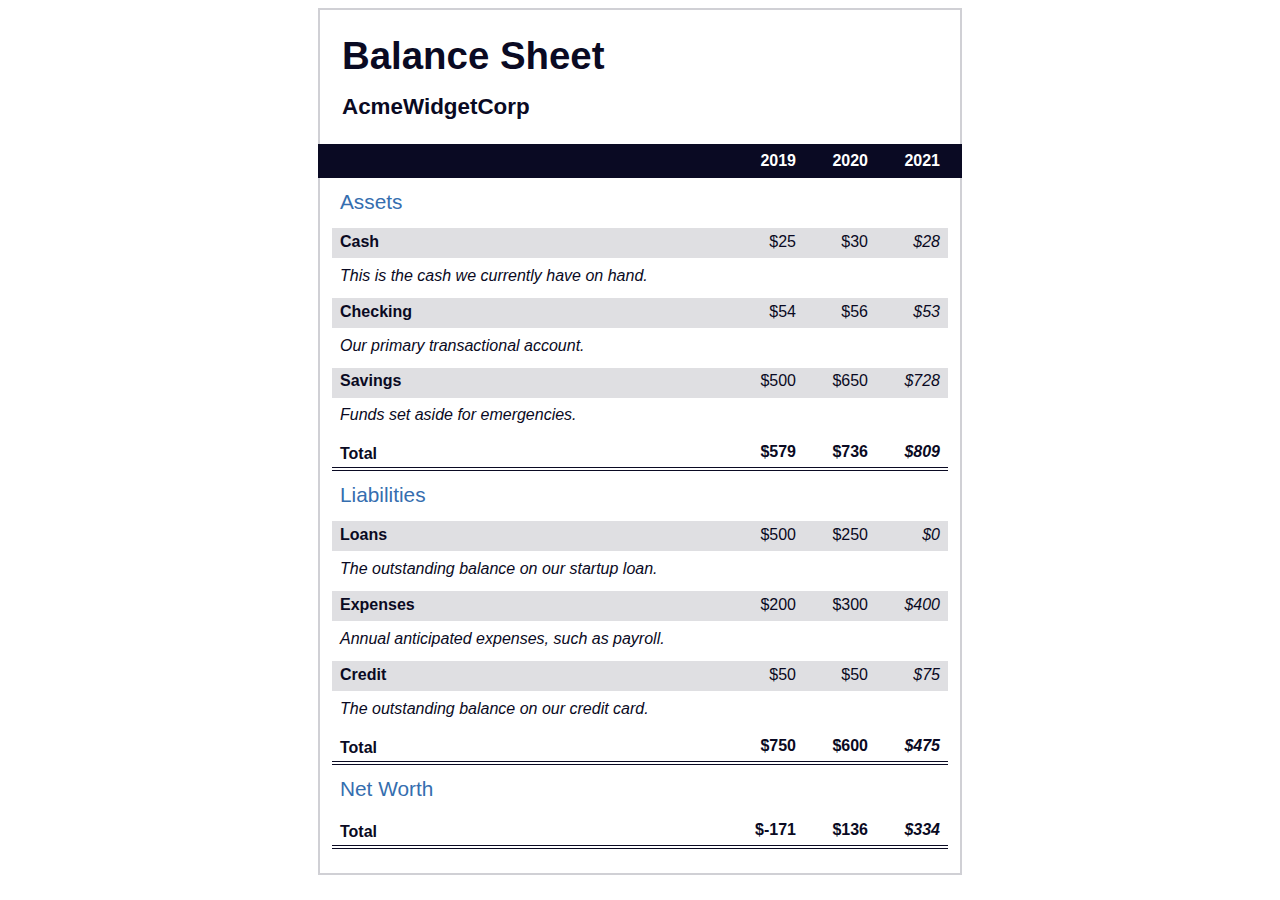
<file: BalanceSheet/index.html>
<!DOCTYPE html>
<html lang="en">
  <head>
    <meta charset="UTF-8">
    <meta name="viewport" content="width=device-width, initial-scale=1.0">
    <title>Balance Sheet</title>
    <link rel="stylesheet" href="./styles.css">
  </head>
  <body>
    <main>
      <section>
        <h1>
          <span class="flex">
            <span>AcmeWidgetCorp</span>
            <span>Balance Sheet</span>
          </span>
        </h1>
        <div id="years" aria-hidden="true">
          <span class="year">2019</span>
          <span class="year">2020</span>
          <span class="year">2021</span>
        </div>
        <div class="table-wrap">
          <table>
            <caption>Assets</caption>
            <thead>
              <tr>
                <td></td>
                <th><span class="sr-only year">2019</span></th>
                <th><span class="sr-only year">2020</span></th>
                <th class="current"><span class="sr-only year">2021</span></th>
              </tr>
            </thead>
            <tbody>
              <tr class="data">
                <th>Cash <span class="description">This is the cash we currently have on hand.</span></th>
                <td>$25</td>
                <td>$30</td>
                <td class="current">$28</td>
              </tr>
              <tr class="data">
                <th>Checking <span class="description">Our primary transactional account.</span></th>
                <td>$54</td>
                <td>$56</td>
                <td class="current">$53</td>
              </tr>
              <tr class="data">
                <th>Savings <span class="description">Funds set aside for emergencies.</span></th>
                <td>$500</td>
                <td>$650</td>
                <td class="current">$728</td>
              </tr>
              <tr class="total">
                <th>Total <span class="sr-only">Assets</span></th>
                <td>$579</td>
                <td>$736</td>
                <td class="current">$809</td>
              </tr>
            </tbody>
          </table>
          <table>
            <caption>Liabilities</caption>
            <thead>
              <tr>
              <td></td>
              <th><span class="sr-only">2019</span></th>
              <th><span class="sr-only">2020</span></th>
              <th><span class="sr-only">2021</span></th>
              </tr>
            </thead>
            <tbody>
              <tr class="data">
                <th>Loans <span class="description">The outstanding balance on our startup loan.</span></th>
                <td>$500</td>
                <td>$250</td>
                <td class="current">$0</td>
              </tr>
              <tr class="data">
                <th>Expenses <span class="description">Annual anticipated expenses, such as payroll.</span></th>
                <td>$200</td>
                <td>$300</td>
                <td class="current">$400</td>
              </tr>
              <tr class="data">
                <th>Credit <span class="description">The outstanding balance on our credit card.</span></th>
                <td>$50</td>
                <td>$50</td>
                <td class="current">$75</td>
              </tr>
              <tr class="total">
                <th>Total <span class="sr-only">Liabilities</span></th>
                <td>$750</td>
                <td>$600</td>
                <td class="current">$475</td>
              </tr>
            </tbody>
          </table>
          <table>
            <caption>Net Worth</caption>
            <thead>
              <tr>
              <td></td>
              <th><span class="sr-only">2019</span></th>
              <th><span class="sr-only">2020</span></th>
              <th><span class="sr-only">2021</span></th>
              </tr>
            </thead>
            <tbody>
              <tr class="total">
                <th>Total <span class="sr-only">Net Worth</span></th>
                <td>$-171</td>
                <td>$136</td>
                <td class="current">$334</td>
              </tr>
            </tbody>
          </table>
        </div>
      </section>
    </main>
  </body>
</html>
</file>
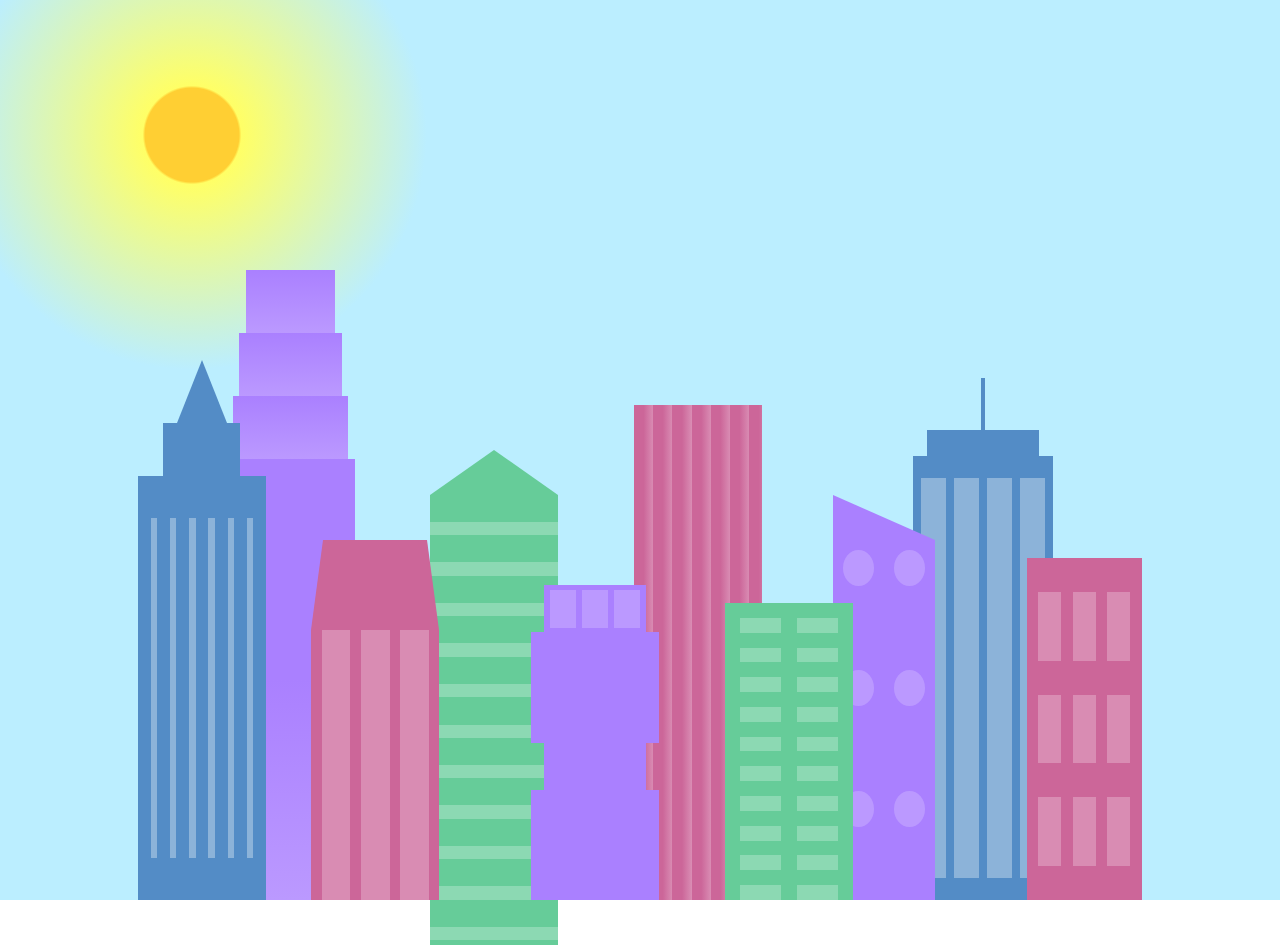
<file: CitySkyline/index.html>
<!DOCTYPE html>
<html lang="en">    
  <head>
    <meta charset="UTF-8">
    <title>City Skyline</title>
    <link href="styles.css" rel="stylesheet" />   
  </head>

  <body>
    <div class="background-buildings sky">
      <div></div>
      <div></div>
      <div class="bb1 building-wrap">
        <div class="bb1a bb1-window"></div>
        <div class="bb1b bb1-window"></div>
        <div class="bb1c bb1-window"></div>
        <div class="bb1d"></div>
      </div>
      <div class="bb2">
        <div class="bb2a"></div>
        <div class="bb2b"></div>
      </div>
      <div class="bb3"></div>
      <div></div>
      <div class="bb4 building-wrap">
        <div class="bb4a"></div>
        <div class="bb4b"></div>
        <div class="bb4c window-wrap">
          <div class="bb4-window"></div>
          <div class="bb4-window"></div>
          <div class="bb4-window"></div>
          <div class="bb4-window"></div>
        </div>
      </div>
      <div></div>
      <div></div>
    </div>

    <div class="foreground-buildings">
      <div></div>
      <div></div>
      <div class="fb1 building-wrap">
        <div class="fb1a"></div>
        <div class="fb1b"></div>
        <div class="fb1c"></div>
      </div>
      <div class="fb2">
        <div class="fb2a"></div>
        <div class="fb2b window-wrap">
          <div class="fb2-window"></div>
          <div class="fb2-window"></div>
          <div class="fb2-window"></div>
        </div>
      </div>
      <div></div>
      <div class="fb3 building-wrap">
        <div class="fb3a window-wrap">
          <div class="fb3-window"></div>
          <div class="fb3-window"></div>
          <div class="fb3-window"></div>
        </div>
        <div class="fb3b"></div>
        <div class="fb3a"></div>
        <div class="fb3b"></div>
      </div>
      <div class="fb4">
        <div class="fb4a"></div>
        <div class="fb4b">
          <div class="fb4-window"></div>
          <div class="fb4-window"></div>
          <div class="fb4-window"></div>
          <div class="fb4-window"></div>
          <div class="fb4-window"></div>
          <div class="fb4-window"></div>
        </div>
      </div>
      <div class="fb5"></div>
      <div class="fb6"></div>
      <div></div>
      <div></div>
    </div>
  </body>
</html>
</file>
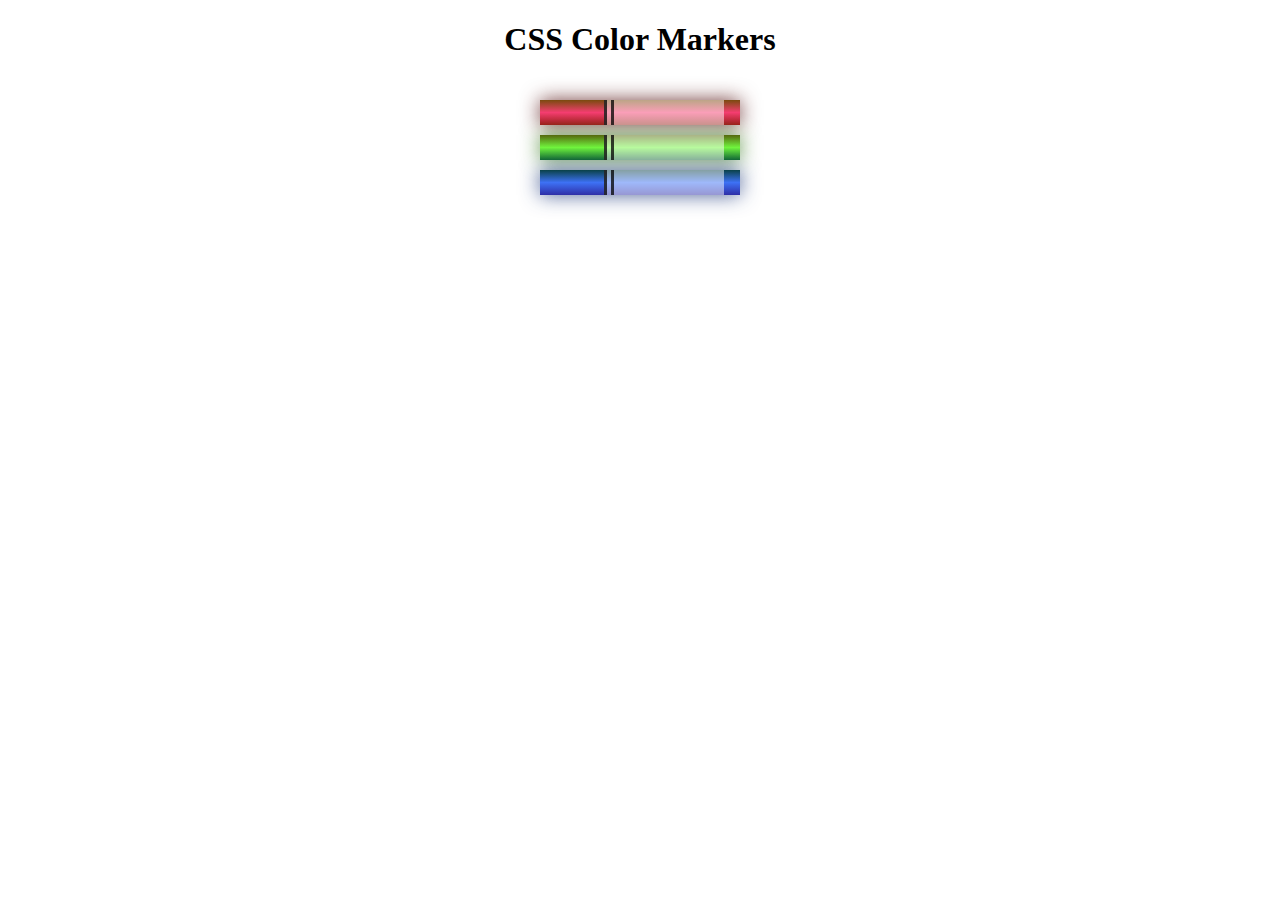
<file: ColorMarkers/index.html>
<!DOCTYPE html>
<html lang="en">
  <head>
    <meta charset="utf-8">
    <meta name="viewport" content="width=device-width, initial-scale=1.0">
    <title>Colored Markers</title>
    <link rel="stylesheet" href="styles.css">
  </head>
  <body>
    <h1>CSS Color Markers</h1>
    <div class="container">
      <div class="marker red">
        <div class="cap"></div>
        <div class="sleeve"></div>
      </div>
      <div class="marker green">
        <div class="cap"></div>
        <div class="sleeve"></div>
      </div>
      <div class="marker blue">
        <div class="cap"></div>
        <div class="sleeve"></div>
      </div>
    </div>
  </body>
</html>
</file>
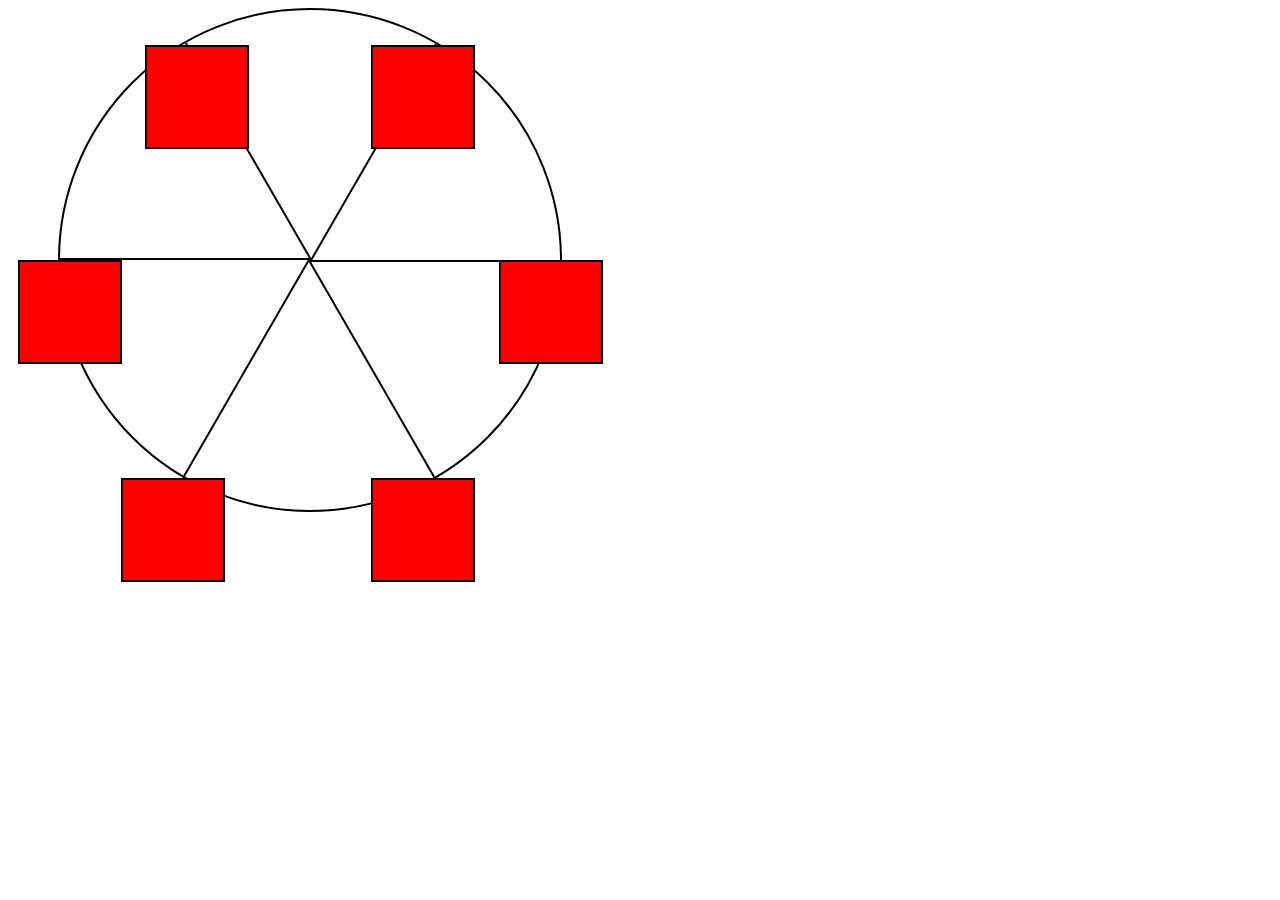
<file: FerrisWheel/index.html>
<!DOCTYPE html>
<html lang="en">
  <head>
    <meta charset="UTF-8">
    <title>Ferris Wheel</title>
    <link rel="stylesheet" href="./styles.css">
  </head>
  <body>
    <div class="wheel">
      <span class="line"></span>
      <span class="line"></span>
      <span class="line"></span>
      <span class="line"></span>
      <span class="line"></span>
      <span class="line"></span>

      <div class="cabin"></div>
      <div class="cabin"></div>
      <div class="cabin"></div>
      <div class="cabin"></div>
      <div class="cabin"></div>
      <div class="cabin"></div>
    </div>
  </body>
</html>
</file>
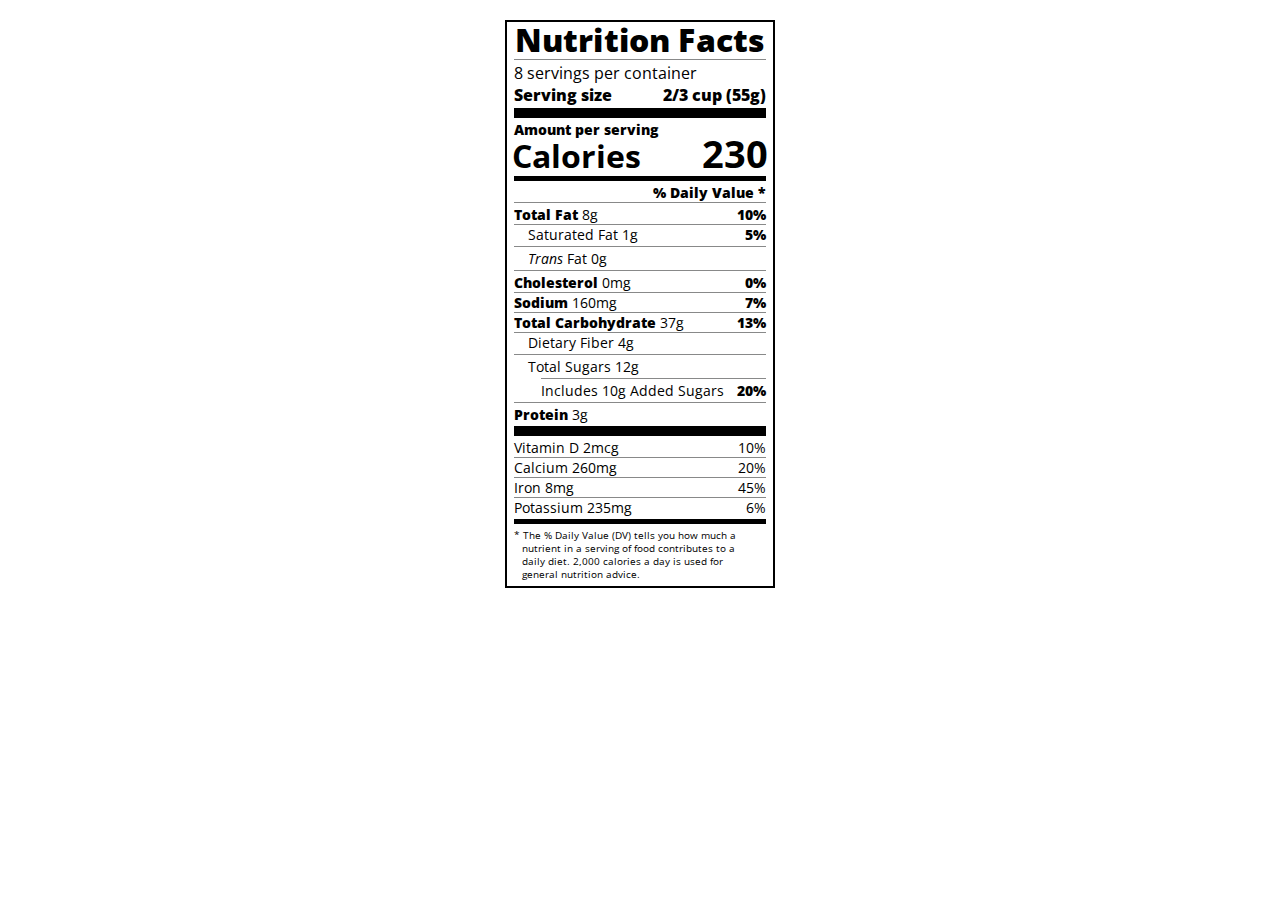
<file: NutritionLabel/index.html>
<!DOCTYPE html>
<html lang="en">
  <head>
    <meta charset="UTF-8">
    <title>Nutrition Label</title>
    <link href="https://fonts.googleapis.com/css?family=Open+Sans:400,700,800" rel="stylesheet">
    <link href="./styles.css" rel="stylesheet">
  </head>
  <body>
    <div class="label">
      <header>
        <h1 class="bold">Nutrition Facts</h1>
        <div class="divider"></div>
        <p>8 servings per container</p>
        <p class="bold">Serving size <span class="right">2/3 cup (55g)</span></p>
      </header>
      <div class="divider lg"></div>
      <div class="calories-info">
        <p class="bold sm-text">Amount per serving</p>
        <h1>Calories <span class="right">230</span></h1>
      </div>
      <div class="divider md"></div>
      <div class="daily-value sm-text">
        <p class="right bold no-divider">% Daily Value *</p>
        <div class="divider"></div>
        <p><span class="bold">Total Fat</span> 8g <span class="bold right">10%</span></p>
        <p class="indent no-divider">Saturated Fat 1g <span class="bold right">5%</span></p>
        <div class="divider"></div>
        <p class="indent no-divider"><i>Trans</i> Fat 0g</p>
        <div class="divider"></div>
        <p><span class="bold">Cholesterol</span> 0mg <span class="right bold">0%</span></p>
        <p><span class="bold">Sodium</span> 160mg <span class="right bold">7%</span></p>
        <p><span class="bold">Total Carbohydrate</span> 37g <span class="right bold">13%</span></p>
        <p class="indent no-divider">Dietary Fiber 4g</p>
        <div class="divider"></div>
        <p class="indent no-divider">Total Sugars 12g</p>
        <div class="divider dbl-indent"></div>
        <p class="dbl-indent no-divider">Includes 10g Added Sugars <span class="right bold">20%</span>
        <div class="divider"></div>
        <p class="no-divider"><span class="bold">Protein</span> 3g</p>
        <div class="divider lg"></div>
        <p>Vitamin D 2mcg <span class="right">10%</span></p>
        <p>Calcium 260mg <span class="right">20%</span></p>
        <p>Iron 8mg <span class="right">45%</span></p>
        <p class="no-divider">Potassium 235mg <span class="right">6%</span></p>
      </div>
      <div class="divider md"></div>
      <p class="note">* The % Daily Value (DV) tells you how much a nutrient in a serving of food contributes to a daily diet. 2,000 calories a day is used for general nutrition advice.</p>
    </div>
  </body>
</html>
</file>
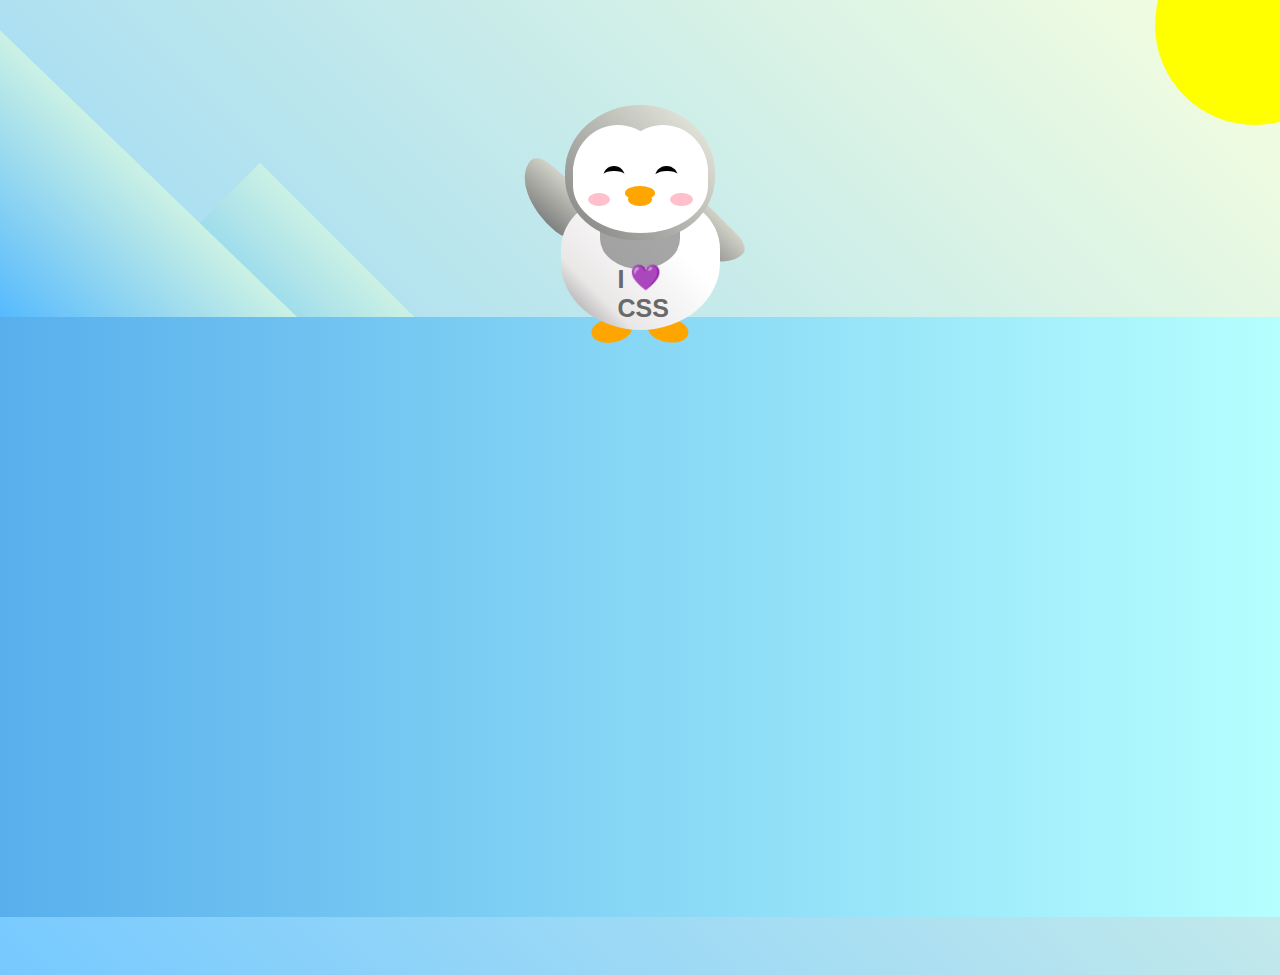
<file: Penguin/index.html>
<!DOCTYPE html>
<html lang="en">
  <head>
    <meta charset="UTF-8" />
    <link rel="stylesheet" href="./styles.css" />
    <title>Penguin</title>
    <meta name="viewport" content="width=device-width, initial-scale=1.0" />
  </head>

  <body>
    <div class="left-mountain"></div>
    <div class="back-mountain"></div>
    <div class="sun"></div>
    <div class="penguin">
      <div class="penguin-head">
        <div class="face left"></div>
        <div class="face right"></div>
        <div class="chin"></div>
        <div class="eye left">
          <div class="eye-lid"></div>
        </div>
        <div class="eye right">
          <div class="eye-lid"></div>
        </div>
        <div class="blush left"></div>
        <div class="blush right"></div>
        <div class="beak top"></div>
        <div class="beak bottom"></div>
      </div>
      <div class="shirt">
        <div>💜</div>
        <p>I CSS</p>
      </div> 
      <div class="penguin-body">
        <div class="arm left"></div>
        <div class="arm right"></div>
        <div class="foot left"></div>
        <div class="foot right"></div>
      </div>
    </div>

    <div class="ground"></div>
  </body>
</html>
</file>
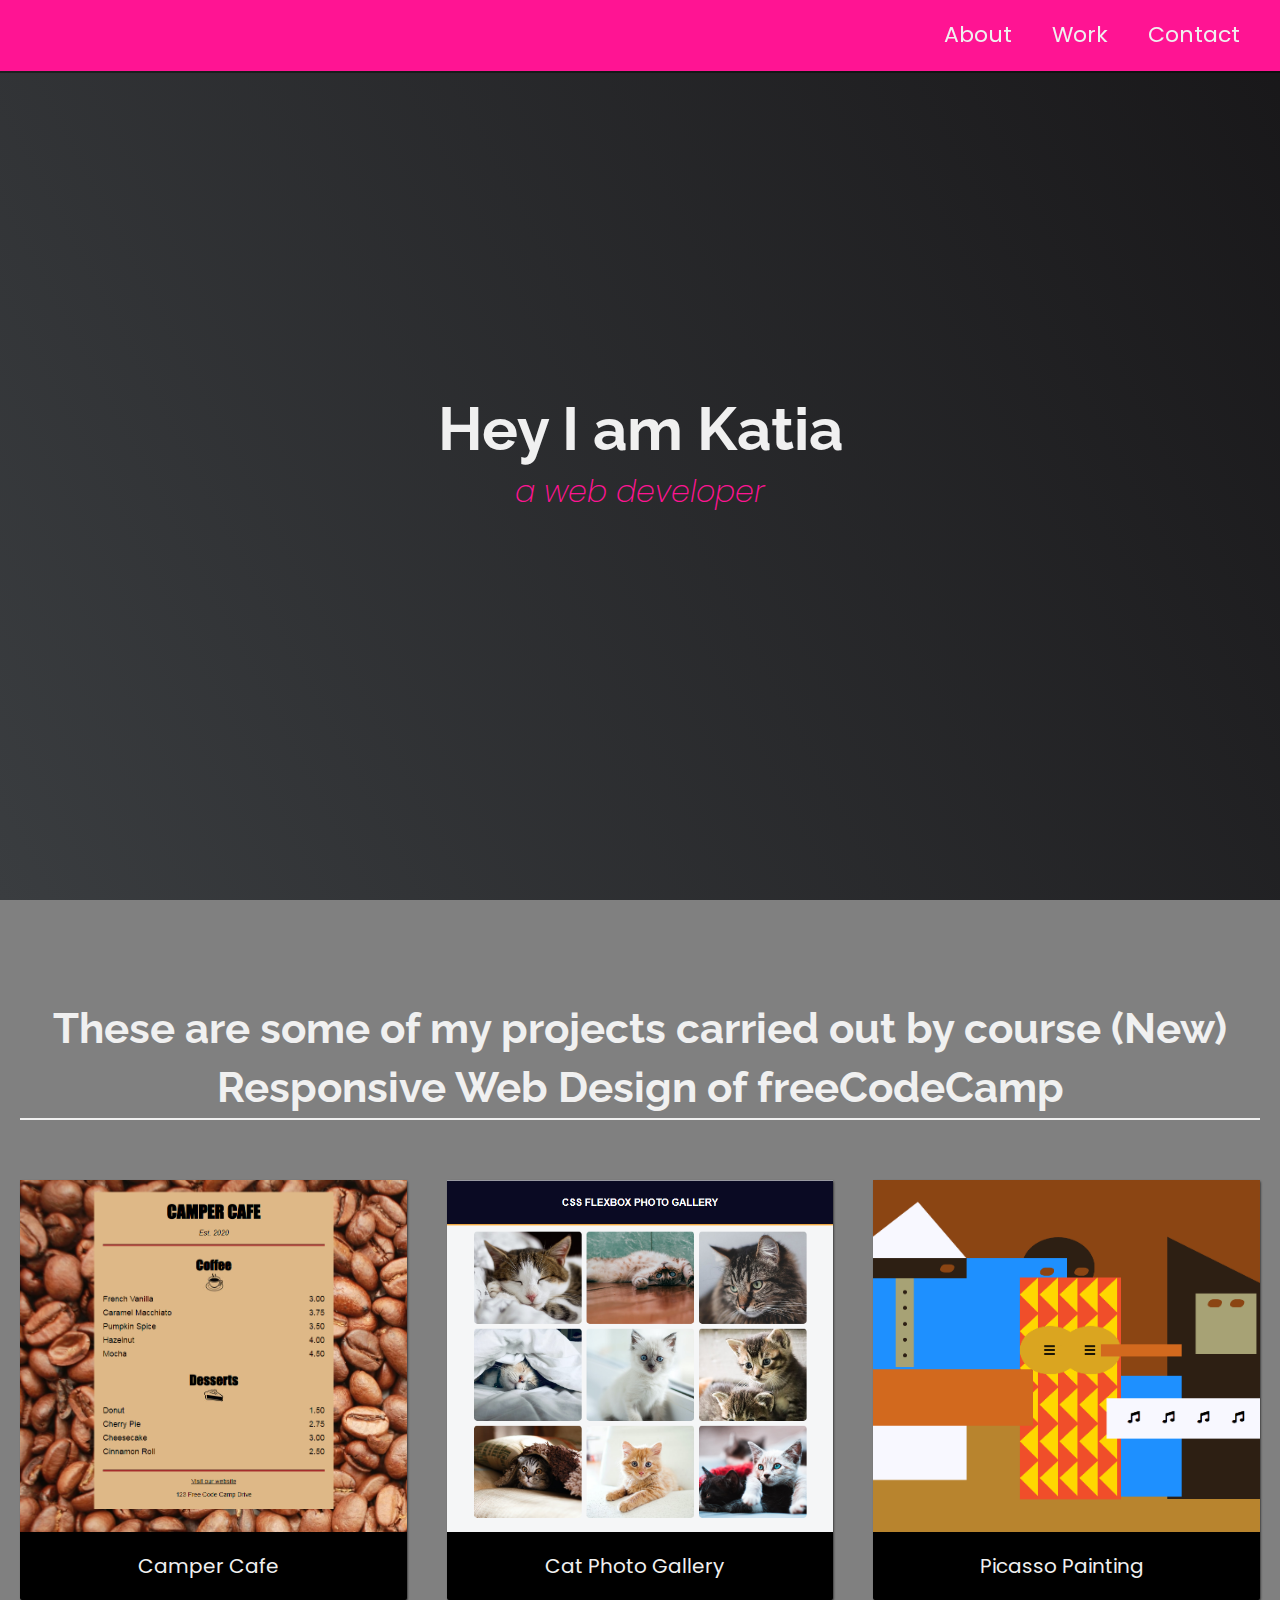
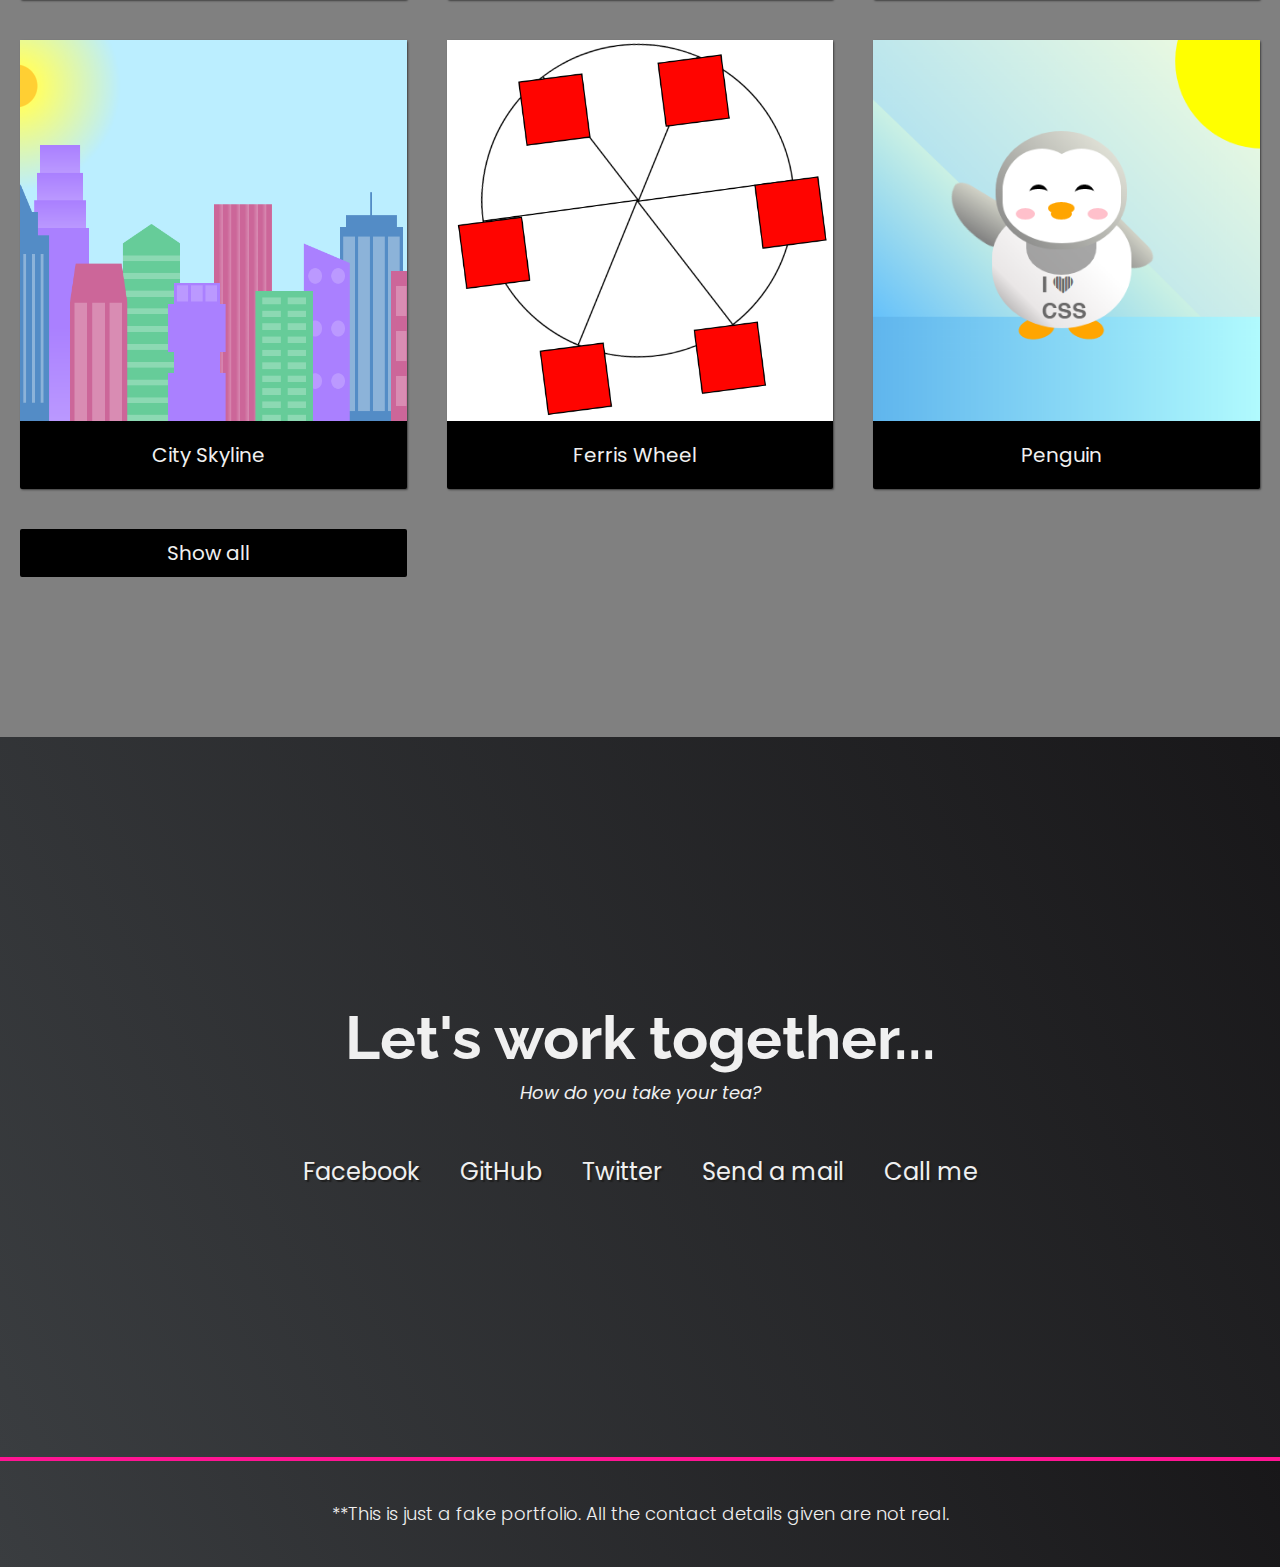
<file: PersonalPortfolio/index.html>
<!DOCTYPE html>
<html>
  <head>
    <link rel="stylesheet" href="styles.css" />
    <link
      rel="stylesheet"
      href="https://use.fontawesome.com/releases/v5.8.2/css/all.css"
      integrity="sha384-oS3vJWv+0UjzBfQzYUhtDYW+Pj2yciDJxpsK1OYPAYjqT085Qq/1cq5FLXAZQ7Ay"
      crossorigin="anonymous"
    />
    <link
      href="https://fonts.googleapis.com/css?family=Poppins:200i,300,400&display=swap"
      rel="stylesheet"
    />
    <link
      href="https://fonts.googleapis.com/css?family=Raleway:700&display=swap"
      rel="stylesheet"
    />
  </head>
  <body>
    <!-- START NAV -->
    <nav id="navbar" class="nav">
      <ul class="nav-list">
        <li>
          <a href="#welcome-section">About</a>
        </li>
        <li>
          <a href="#projects">Work</a>
        </li>
        <li>
          <a href="#contact">Contact</a>
        </li>
      </ul>
    </nav>
    <!-- END NAV -->

    <!-- START WELCOME SECTION -->
    <section id="welcome-section" class="welcome-section">
      <h1>Hey I am Katia</h1>
      <p>a web developer</p>
    </section>
    <!-- END WELCOME SECTION -->

    <!-- START PROJECTS SECTION -->
    <section id="projects" class="projects-section">
      <h2 class="projects-section-header">These are some of my projects carried out by course (New) Responsive Web Design of freeCodeCamp</h2>
      <div class="projects-grid">
        <a
          href="https://katiajtartari.github.io/FreeCodeCamp/CamperCafe/"
          target="_blank"
          class="project project-tile"
        >
          <img
            class="project-image"
            src="images/CamperCafe.PNG"
            alt="project"
          />
          <p class="project-title">
            <span class="code">&lt;</span>
            Camper Cafe
            <span class="code">&#47;&gt;</span>
          </p>
        </a>
        <a
          href="https://katiajtartari.github.io/FreeCodeCamp/CatPhotoGalleryFlexbox/"
          target="_blank"
          class="project project-tile"
        >
          <img
            class="project-image"
            src="images/CatPhotoGalleryFlexbox.PNG"
            alt="project"
          />
          <p class="project-title">
            <span class="code">&lt;</span>
            Cat Photo Gallery
            <span class="code">&#47;&gt;</span>
          </p>
        </a>
        <a
          href="https://katiajtartari.github.io/FreeCodeCamp/PicassoPainting/"
          target="_blank"
          class="project project-tile"
        >
          <img
            class="project-image"
            src="images/PicassoPainting.PNG"
            alt="project"
          />
          <p class="project-title">
            <span class="code">&lt;</span>
            Picasso Painting
            <span class="code">&#47;&gt;</span>
          </p>
        </a>
         <a
          href="https://katiajtartari.github.io/FreeCodeCamp/CitySkyline/"
          target="_blank"
          class="project project-tile"
        >
          <img
            class="project-image"
            src="images/CitySkyline_Day.PNG"
            alt="project"
          />
          <p class="project-title">
            <span class="code">&lt;</span>
            City Skyline
            <span class="code">&#47;&gt;</span>
          </p>
        </a>
        <a
          href="https://katiajtartari.github.io/FreeCodeCamp/FerrisWheel/"
          target="_blank"
          class="project project-tile"
        >
          <img
            class="project-image"
            src="images/FerrisWheel.PNG"
            alt="project"
          />
          <p class="project-title">
            <span class="code">&lt;</span>
            Ferris Wheel
            <span class="code">&#47;&gt;</span>
          </p>
        </a>
        <a
          href="https://katiajtartari.github.io/FreeCodeCamp/Penguin/"
          target="_blank"
          class="project project-tile"
        >
          <img
            class="project-image"
            src="images/Penguin.PNG"
            alt="project"
          />
          <p class="project-title">
            <span class="code">&lt;</span>
            Penguin
            <span class="code">&#47;&gt;</span>
          </p>
        </a>

        <a
        href="https://github.com/KatiaJTartari/FreeCodeCamp"
        class="btn btn-show-all"
        target="_blank"
        >Show all<i class="fas fa-chevron-right"></i
      ></a>
    </section>
    <!-- END PROJECTS SECTION -->

    <!-- START CONTACT SECTION -->
    <section id="contact" class="contact-section">
      <div class="contact-section-header">
        <h2>Let's work together...</h2>
        <p>How do you take your tea?</p>
      </div>
      <div class="contact-links">
        <a
          href="https://facebook.com"
          target="_blank"
          class="btn contact-details"
          ><i class="fab fa-facebook-square"></i> Facebook</a
        >
        <a
          id="profile-link"
          href="https://github.com"
          target="_blank"
          class="btn contact-details"
          ><i class="fab fa-github"></i> GitHub</a
        >
        <a
          href="https://twitter.com"
          target="_blank"
          class="btn contact-details"
          ><i class="fab fa-twitter"></i> Twitter</a
        >
        <a href="" class="btn contact-details"><i class="fas fa-at"></i> Send a mail</a
        >
        <a href="tel:555-555-5555" class="btn contact-details"
          ><i class="fas fa-mobile-alt"></i> Call me</a
        >
      </div>
    </section>
    <!-- END CONTACT SECTION -->

    <!-- START FOOTER SECTION -->
    <footer>
      <p>
        **This is just a fake portfolio. All the contact details given are not real.
      </p>
    </footer>
    <!-- END FOOTER SECTION -->
  </body>
 </html>
</file>
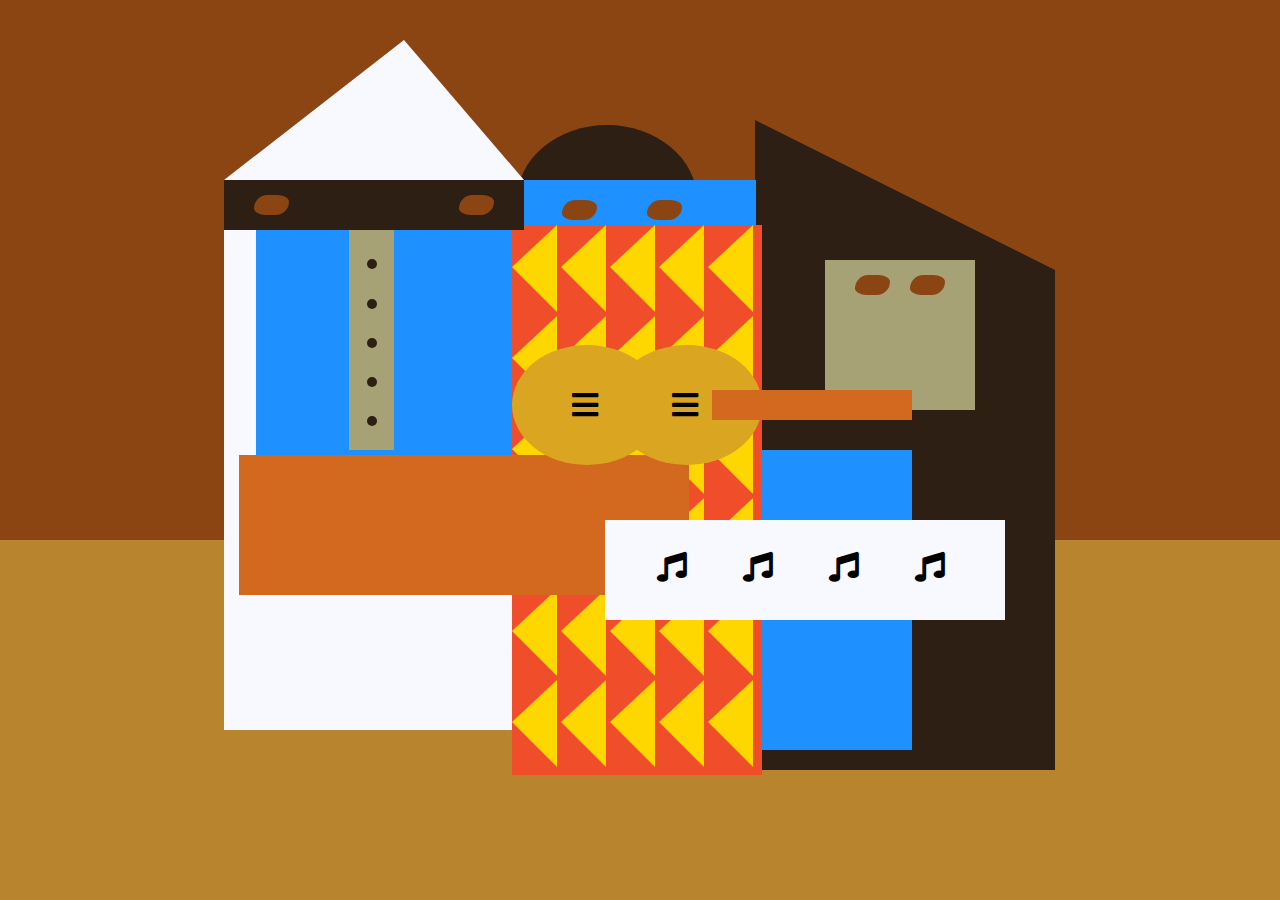
<file: PicassoPainting/index.html>
<!DOCTYPE html>
<html lang="en">
  <head>
    <meta charset="utf-8">
    <title>Picasso Painting</title>
    <link rel="stylesheet" href="./styles.css" />
    <link rel="stylesheet" href="https://use.fontawesome.com/releases/v5.8.2/css/all.css">
  </head>
  <body>
    <div id="back-wall"></div>
    <div class="characters">
      <div id="offwhite-character">
        <div id="white-hat"></div>
        <div id="black-mask">
          <div class="eyes left"></div>
          <div class="eyes right"></div>
        </div>
        <div id="gray-instrument">
          <div class="black-dot"></div>
          <div class="black-dot"></div>
          <div class="black-dot"></div>
          <div class="black-dot"></div>
          <div class="black-dot"></div>
        </div>
        <div id="tan-table"></div>
      </div>
      <div id="black-character">
        <div id="black-hat"></div>
        <div id="gray-mask">
          <div class="eyes left"></div>
          <div class="eyes right"></div>
        </div>
        <div id="white-paper">
          <i class="fas fa-music"></i>
          <i class="fas fa-music"></i>
          <i class="fas fa-music"></i>
          <i class="fas fa-music"></i>
        </div>
      </div>
      <div class="blue" id="blue-left"></div>
      <div class="blue" id="blue-right"></div>
      <div id="orange-character">
        <div id="black-round-hat"></div>
        <div id="eyes-div">
          <div class="eyes left"></div>
          <div class="eyes right"></div>
        </div>
        <div id="triangles">
          <div class="triangle"></div>
          <div class="triangle"></div>
          <div class="triangle"></div>
          <div class="triangle"></div>
          <div class="triangle"></div>
          <div class="triangle"></div>
          <div class="triangle"></div>
          <div class="triangle"></div>
          <div class="triangle"></div>
          <div class="triangle"></div>
          <div class="triangle"></div>
          <div class="triangle"></div>
          <div class="triangle"></div>
          <div class="triangle"></div>
          <div class="triangle"></div>
          <div class="triangle"></div>
          <div class="triangle"></div>
          <div class="triangle"></div>
          <div class="triangle"></div>
          <div class="triangle"></div>
          <div class="triangle"></div>
          <div class="triangle"></div>
          <div class="triangle"></div>
          <div class="triangle"></div>
          <div class="triangle"></div>
          <div class="triangle"></div>
          <div class="triangle"></div>
          <div class="triangle"></div>
          <div class="triangle"></div>
          <div class="triangle"></div>
        </div>
        <div id="guitar">
          <div class="guitar" id="guitar-left">
            <i class="fas fa-bars"></i>
          </div>
          <div class="guitar" id="guitar-right">
            <i class="fas fa-bars"></i>
          </div>
          <div id="guitar-neck"></div>
        </div>
      </div>
    </div>
  </body>
</html>
</file>
<file: BalanceSheet/styles.css>
span[class~="sr-only"] {
  border: 0 !important;
  clip: rect(1px, 1px, 1px, 1px) !important;
  clip-path: inset(50%) !important;
  -webkit-clip-path: inset(50%) !important;
  height: 1px !important;
  width: 1px !important;
  position: absolute !important;
  overflow: hidden !important;
  white-space: nowrap !important;
  padding: 0 !important;
  margin: -1px !important;
}

html {
  box-sizing: border-box;
}

body {
  font-family: sans-serif;
  color: #0a0a23;
}

h1 {
  max-width: 37.25rem;
  margin: 0 auto;
  padding: 1.5rem 1.25rem;
}

h1 .flex {
  display: flex;
  flex-direction: column-reverse;
  gap: 1rem;
}

h1 .flex span:first-of-type {
  font-size: 0.7em;
}

h1 .flex span:last-of-type {
  font-size: 1.2em;
}

section {
  max-width: 40rem;
  margin: 0 auto;
  border: 2px solid #d0d0d5;
}

#years {
  display: flex;
  justify-content: flex-end;
  position: sticky;
  top: 0;
  background: #0a0a23;
  color: #fff;
  z-index: 999;
  padding: 0.5rem calc(1.25rem + 2px) 0.5rem 0;
  margin: 0 -2px;
}

#years span[class] {
  font-weight: bold;
  width: 4.5rem;
  text-align: right;
}

.table-wrap {
  padding: 0 0.75rem 1.5rem 0.75rem;
}

table {
  border-collapse: collapse;
  border: 0;
  width: 100%;
  position: relative;
  margin-top: 3rem;
}

table caption {
  color: #356eaf;
  font-size: 1.3em;
  font-weight: normal;
  position: absolute;
  top: -2.25rem;
  left: 0.5rem;
}

tbody td {
  width: 100vw;
  min-width: 4rem;
  max-width: 4rem;
}

tbody th {
  width: calc(100% - 12rem);
}

tr[class="total"] {
  border-bottom: 4px double #0a0a23;
  font-weight: bold;
}

tr[class="total"] th {
  text-align: left;
  padding: 0.5rem 0 0.25rem 0.5rem;
}

tr.total td {
  text-align: right;
  padding: 0 0.25rem;
}

tr.total td:nth-of-type(3) {
  padding-right: 0.5rem;
}

tr.total:hover {
  background-color: #99c9ff;
}

td.current {
  font-style: italic;
}

tr.data {
  background-image: linear-gradient(to bottom, #dfdfe2 1.845rem, white 1.845rem);
}

tr.data th {
  text-align: left;
  padding-top: 0.3rem;
  padding-left: 0.5rem;
}

tr.data th .description {
  display: block;
  font-weight: normal;
  font-style: italic;
  padding: 1rem 0 0.75rem;
  margin-right: -13.5rem;
}

tr.data td{
  vertical-align: top;
  text-align: right;
  padding: 0.3rem 0.25rem 0;
}

tr.data td:last-of-type {
  padding-right: 0.5rem;
}
</file>
<file: CitySkyline/styles.css>
/* Colors of buildings and windows for the day */  
:root {     
  --building-color1: #aa80ff;
  --building-color2: #66cc99;
  --building-color3: #cc6699;
  --building-color4: #538cc6;
  --window-color1: #bb99ff;
  --window-color2: #8cd9b3;
  --window-color3: #d98cb3;
  --window-color4: #8cb3d9;
}

* {
  box-sizing: border-box;
  /* border: 1px solid black */
}

body {
  height: 100vh;
  margin: 0;
  overflow: hidden;
}

.background-buildings, .foreground-buildings {
  width: 100%;
  height: 100%;
  display: flex;
  align-items: flex-end;
  justify-content: space-evenly;
  position: absolute;
  top: 0;
}

.building-wrap {
  display: flex;
  flex-direction: column;
  align-items: center;
}

.window-wrap {
  display: flex;
  align-items: center;
  justify-content: space-evenly;
}

/* Sky colors for the day */
.sky {    
  background: radial-gradient(
      closest-corner circle at 15% 15%,
      #ffcf33,
      #ffcf33 20%,
      #ffff66 21%,
      #bbeeff 100%
    );
}

/* BACKGROUND BUILDINGS - "bb" stands for "background building" */
.bb1 {
  width: 10%;
  height: 70%;
}

.bb1a {
  width: 70%;
}

.bb1b {
  width: 80%;
}

.bb1c {
  width: 90%;
}

.bb1d {
  width: 100%;
  height: 70%;
  background: linear-gradient(
      var(--building-color1) 50%,
      var(--window-color1)
    );
}

.bb1-window {
  height: 10%;
  background: linear-gradient(
      var(--building-color1),
      var(--window-color1)
    );
}

.bb2 {
  width: 10%;
  height: 50%;
}

.bb2a {
  border-bottom: 5vh solid var(--building-color2);
  border-left: 5vw solid transparent;
  border-right: 5vw solid transparent;
}

.bb2b {
  width: 100%;
  height: 100%;
  background: repeating-linear-gradient(
      var(--building-color2),
      var(--building-color2) 6%,
      var(--window-color2) 6%,
      var(--window-color2) 9%
    );
}

.bb3 {
  width: 10%;
  height: 55%;
  background: repeating-linear-gradient(
      90deg,
      var(--building-color3),
      var(--building-color3),
      var(--window-color3) 15%
    );
}

.bb4 {
  width: 11%;
  height: 58%;
}

.bb4a {
  width: 3%;
  height: 10%;
  background-color: var(--building-color4);
}

.bb4b {
  width: 80%;
  height: 5%;
  background-color: var(--building-color4);
}

.bb4c {
  width: 100%;
  height: 85%;
  background-color: var(--building-color4);
}

.bb4-window {
  width: 18%;
  height: 90%;
  background-color: var(--window-color4);
}

/* FOREGROUND BUILDINGS - "fb" stands for "foreground building" */
.fb1 {
  width: 10%;
  height: 60%;
}

.fb1a {
  border-bottom: 7vh solid var(--building-color4);
  border-left: 2vw solid transparent;
  border-right: 2vw solid transparent;
}

.fb1b {
  width: 60%;
  height: 10%;
  background-color: var(--building-color4);
}

.fb1c {
  width: 100%;
  height: 80%;
  background: repeating-linear-gradient(
      90deg,
      var(--building-color4),
      var(--building-color4) 10%,
      transparent 10%,
      transparent 15%
    ),
    repeating-linear-gradient(
      var(--building-color4),
      var(--building-color4) 10%,
      var(--window-color4) 10%,
      var(--window-color4) 90%
    );
}

.fb2 {
  width: 10%;
  height: 40%;
}

.fb2a {
  width: 100%;
  border-bottom: 10vh solid var(--building-color3);
  border-left: 1vw solid transparent;
  border-right: 1vw solid transparent;
}

.fb2b {
  width: 100%;
  height: 75%;
  background-color: var(--building-color3);
}

.fb2-window {
  width: 22%;
  height: 100%;
  background-color: var(--window-color3);
}

.fb3 {
  width: 10%;
  height: 35%;
}

.fb3a {
  width: 80%;
  height: 15%;
  background-color: var(--building-color1);
}

.fb3b {
  width: 100%;
  height: 35%;
  background-color: var(--building-color1);
}

.fb3-window {
  width: 25%;
  height: 80%;
  background-color: var(--window-color1);
}

.fb4 {
  width: 8%;
  height: 45%;
  position: relative;
  left: 10%;
}

.fb4a {
  border-top: 5vh solid transparent;
  border-left: 8vw solid var(--building-color1);
}

.fb4b {
  width: 100%;
  height: 89%;
  background-color: var(--building-color1);
  display: flex;
  flex-wrap: wrap;
}

.fb4-window {
  width: 30%;
  height: 10%;
  border-radius: 50%;
  background-color: var(--window-color1);
  margin: 10%;
}

.fb5 {
  width: 10%;
  height: 33%;
  position: relative;
  right: 10%;
  background: repeating-linear-gradient(
      var(--building-color2),
      var(--building-color2) 5%,
      transparent 5%,
      transparent 10%
    ),
    repeating-linear-gradient(
      90deg,
      var(--building-color2),
      var(--building-color2) 12%,
      var(--window-color2) 12%,
      var(--window-color2) 44%
    );
}

.fb6 {
  width: 9%;
  height: 38%;
  background: repeating-linear-gradient(
      90deg,
      var(--building-color3),
      var(--building-color3) 10%,
      transparent 10%,
      transparent 30%
    ),
    repeating-linear-gradient(
      var(--building-color3),
      var(--building-color3) 10%,
      var(--window-color3) 10%,
      var(--window-color3) 30%
    );
}

/* 
When resizing the window changes from day to night:
 (changes to night when window is <= 1000px) and
 (changes to day when window is >= 1000px) 
*/
@media (max-width: 1000px) {
  /* Colors of buildings and windows for the night */
  :root {     
    --building-color1: #000;
    --building-color2: #000;
    --building-color3: #000;
    --building-color4: #000;
    --window-color1: #777;
    --window-color2: #777;
    --window-color3: #777;
    --window-color4: #777;
  }
  /* Sky colors for the night */
  .sky {    
    background: radial-gradient(
        closest-corner circle at 15% 15%,
        #ccc,
        #ccc 20%,
        #445 21%,
        #223 100%
      );
  }
}
</file>
<file: ColorMarkers/styles.css>
h1 {
  text-align: center;
}

.container {
  background-color: rgb(255, 255, 255);
  padding: 10px 0;
}

.marker {
  width: 200px;
  height: 25px;
  margin: 10px auto;
}

.cap {
  width: 60px;
  height: 25px;
}

.sleeve {
  width: 110px;
  height: 25px;
  background-color: rgba(255, 255, 255, 0.5);
  border-left: 10px double rgba(0, 0, 0, 0.75);
}

.cap, .sleeve {
  display: inline-block;
}

.red {
  background: linear-gradient(rgb(122, 74, 14), rgb(245, 62, 113), rgb(162, 27, 27));
  box-shadow: 0 0 20px 0 rgba(83, 14, 14, 0.8);
}

.green {
  background: linear-gradient(#55680D, #71F53E, #116C31);
  box-shadow: 0 0 20px 0 #3B7E20CC;
}

.blue {
  background: linear-gradient(hsl(186, 76%, 16%), hsl(223, 90%, 60%), hsl(240, 56%, 42%));
  box-shadow: 0 0 20px 0 hsla(223, 59%, 31%, 0.8);
}
</file>
<file: FerrisWheel/styles.css>
.wheel {
  border: 2px solid black;
  border-radius: 50%;
  margin-left: 50px;
  position: absolute;
  height: 55vw;
  width: 55vw;
  max-width: 500px;
  max-height: 500px;
  animation-name: wheel;
  animation-duration: 10s;
  animation-iteration-count: infinite;
  animation-timing-function: linear;
}

.line {
  background-color: black;
  width: 50%;
  height: 2px;
  position: absolute;
  top: 50%;
  left: 50%;
  transform-origin: 0% 0%;
}

.line:nth-of-type(2) {
  transform: rotate(60deg);
}
.line:nth-of-type(3) {
  transform: rotate(120deg);
}
.line:nth-of-type(4) {
  transform: rotate(180deg);
}
.line:nth-of-type(5) {
  transform: rotate(240deg);
}
.line:nth-of-type(6) {
  transform: rotate(300deg);
}

.cabin {
  background-color: red;
  width: 20%;
  height: 20%;
  position: absolute;
  border: 2px solid;
  transform-origin: 50% 0%;
  animation: cabins 10s ease-in-out infinite;
}

.cabin:nth-of-type(1) {
  right: -8.5%;
  top: 50%;
}
.cabin:nth-of-type(2) {
  right: 17%;
  top: 93.5%;
}
.cabin:nth-of-type(3) {
  right: 67%;
  top: 93.5%;
}
.cabin:nth-of-type(4) {
  left: -8.5%;
  top: 50%;
}
.cabin:nth-of-type(5) {
  left: 17%;
  top: 7%;
}
.cabin:nth-of-type(6) {
  right: 17%;
  top: 7%;
}

@keyframes wheel {
   0% {
     transform: rotate(0deg);
   }
   100% {
     transform: rotate(360deg);
   }
}

@keyframes cabins {
  0% {
    transform: rotate(0deg);
  }
  25% {
    background-color: yellow;
  }
  50% {
    background-color: purple;
  }
  75% {
    background-color: yellow;
  }
  100% {
    transform: rotate(-360deg);
  }
}
</file>
<file: NutritionLabel/styles.css>
* {
  box-sizing: border-box;
}

html {
  font-size: 16px;
}

body {
  font-family: 'Open Sans', sans-serif;
}

.label {
  border: 2px solid black;
  width: 270px;
  margin: 20px auto;
  padding: 0 7px;
}

header h1 {
  text-align: center;
  margin: -4px 0;
  letter-spacing: 0.15px
}

p {
  margin: 0;
}

.divider {
  border-bottom: 1px solid #888989;
  margin: 2px 0;
  clear: right;
}

.bold {
  font-weight: 800;
}

.right {
  float: right;
}

.lg {
  height: 10px;
}

.lg, .md {
  background-color: black;
  border: 0;
}

.md {
  height: 5px;
}

.sm-text {
  font-size: 0.85rem;
}

.calories-info h1 {
  margin: -5px -2px;
  overflow: hidden;
}

.calories-info span {
  font-size: 1.2em;
  margin-top: -7px;
}

.indent {
  margin-left: 1em;
}

.dbl-indent {
  margin-left: 2em;
}

.daily-value p:not(.no-divider) {
  border-bottom: 1px solid #888989;
}

.note {
  font-size: 0.6rem;
  margin: 5px 0;
  padding: 0 8px;
  text-indent: -8px;
}
</file>
<file: Penguin/styles.css>
:root {
  --penguin-face: white;
  --penguin-picorna: orange;
  --penguin-skin: gray;
}

body {
  background: linear-gradient(45deg, rgb(118, 201, 255), rgb(247, 255, 222));
  margin: 0;
  padding: 0;
  width: 100%;
  height: 100vh;
  overflow: clip;
}

.left-mountain {
  width: 300px;
  height: 300px;
  background: linear-gradient(rgb(203, 241, 228), rgb(80, 183, 255));
  position: absolute;
  transform: skew(0deg, 44deg);
  z-index: 2;
  margin-top: 100px;
}

.back-mountain {
  width: 300px;
  height: 300px;
  background: linear-gradient(rgb(203, 241, 228), rgb(47, 170, 255));
  position: absolute;
  z-index: 1;
  transform: rotate(45deg);
  left: 110px;
  top: 225px;
}

.sun {
  width: 200px;
  height: 200px;
  background-color: yellow;
  position: absolute;
  border-radius: 50%;
  top: -75px;
  right: -75px;
}

.penguin {
  width: 300px;
  height: 300px;
  margin: auto;
  margin-top: 75px;
  z-index: 4;
  position: relative;
  transition: transform 1s ease-in-out 0ms;
}

.penguin * {
  position: absolute;
}

.penguin:active {
  transform: scale(1.5);
  cursor: not-allowed;
}

.penguin-head {
  width: 50%;
  height: 45%;
  background: linear-gradient(
    45deg,
        var(--penguin-skin),
        rgb(239, 240, 228)
    );
  border-radius: 70% 70% 65% 65%;
  top: 10%;
  left: 25%;
  z-index: 1;
}

.face {
  width: 60%;
  height: 70%;
  background-color: var(--penguin-face);
  border-radius: 70% 70% 60% 60%;
  top: 15%;
}

.face.left {
  left: 5%;
}

.face.right {
  right: 5%;
}

.chin {
  width: 90%;
  height: 70%;
  background-color: var(--penguin-face);
  top: 25%;
  left: 5%;
  border-radius: 70% 70% 100% 100%;
}

.eye {
  width: 15%;
  height: 17%;
  background-color: black;
  top: 45%;
  border-radius: 50%;
}

.eye.left {
  left: 25%;
}

.eye.right {
  right: 25%;
}

.eye-lid {
  width: 150%;
  height: 100%;
  background-color: var(--penguin-face);
  top: 25%;
  left: -23%;
  border-radius: 50%;
}

.blush {
  width: 15%;
  height: 10%;
  background-color: pink;
  top: 65%;
  border-radius: 50%;
}

.blush.left {
  left: 15%;
}

.blush.right {
  right: 15%;
}

.beak {
  height: 10%;
  background-color: var(--penguin-picorna);
  border-radius: 50%;
}

.beak.top {
  width: 20%;
    top: 60%;
    left: 40%;
}

.beak.bottom {
  width: 16%;
  top: 65%;
  left: 42%;
}

.shirt {
  font: bold 25px Helvetica, sans-serif;
  top: 165px;
  left: 127.5px;
  z-index: 1;
  color: #6a6969;
}

.shirt div {
  font-weight:  initial;
  top: 22.5px;
  left: 12px;
}

.penguin-body {
  width: 53%;
  height: 45%;
  background: linear-gradient(
    45deg,
        rgb(134, 133, 133) 0%,
        rgb(234, 231, 231) 25%,
        white 67%
    );
  border-radius: 80% 80% 100% 100%;
  top: 40%;
  left: 23.5%;
}

.penguin-body::before {
  content: "";
  position: absolute;
  width: 50%;
  height: 45%;
  background-color: var(--penguin-skin);
  top: 10%;
  left: 25%;
  border-radius: 0% 0% 100% 100%;
  opacity: 70%;
}

.arm {
  width: 30%;
  height: 60%;
  background: linear-gradient(
    90deg,
    var(--penguin-skin),
    rgb(209, 210, 199)
  );
  border-radius: 30% 30% 30% 120%;
  z-index: -1;
}

.arm.left {
  top: 35%;
  left: 5%;
  transform-origin: top left; 
  transform: rotate(130deg) scaleX(-1);
  animation: 3s linear infinite wave;
}

.arm.right {
  top: 0%;
  right: -5%;
  transform: rotate(-45deg);
}

@keyframes wave {
  10% {
    transform: rotate(110deg) scaleX(-1);
  }
  20% {
    transform: rotate(130deg) scaleX(-1);
  }
  30% {
    transform: rotate(110deg) scaleX(-1);
  }
  40% {
    transform: rotate(130deg) scaleX(-1);
  }
}

.foot {
  width:  15%;
  height: 30%;
  background-color: var(--penguin-picorna);
  top: 85%;
  border-radius: 50%;
  z-index: -1;
}

.foot.left {
  left: 25%;
  transform: rotate(80deg);
}

.foot.right {
  right: 25%;
  transform: rotate(-80deg);
}

.ground {
  width: 100vw;
  height: calc(100vh - 300px);
  background: linear-gradient(90deg, rgb(88, 175, 236), rgb(182, 255, 255));
  z-index: 3;
  position: absolute;
  margin-top: -58px;
 }
</file>
<file: PicassoPainting/styles.css>
body {
  background-color: rgb(184, 132, 46);
}

#back-wall {
  background-color: #8B4513;
  width: 100%;
  height: 60%;
  position: absolute;
  top: 0;
  left: 0;
  z-index: -1;
}

#offwhite-character {
  width: 300px;
  height: 550px;
  background-color: GhostWhite;
  position: absolute;
  top: 20%;
  left: 17.5%;
}

#white-hat {
  width: 0;
  height: 0;
  border-style: solid;
  border-width: 0 120px 140px 180px;
  border-top-color: transparent;
  border-right-color: transparent;
  border-bottom-color: GhostWhite;
  border-left-color: transparent;
  position: absolute;
  top: -140px;
  left: 0;
}

#black-mask {
  width: 100%;
  height: 50px;
  background-color: rgb(45, 31, 19);
  position: absolute;
  top: 0;
  left: 0;
  z-index: 1;
}

#gray-instrument {
  width: 15%;
  height: 40%;
  background-color: rgb(167, 162, 117);
  position: absolute;
  top: 50px;
  left: 125px;
  z-index: 1;
}

.black-dot {
  width: 10px;
  height: 10px;
  background-color: rgb(45, 31, 19);
  border-radius: 50%;
  display: block;
  margin: auto;
  margin-top: 65%;
}

#tan-table {
  width: 450px;
  height: 140px;
  background-color: #D2691E;
  position: absolute;
  top: 275px;
  left: 15px;
  z-index: 1;
}

#black-character {
  width: 300px;
  height: 500px;
  background-color: rgb(45, 31, 19);
  position: absolute;
  top: 30%;
  left: 59%;
}

#black-hat {
  width: 0;
  height: 0;
  border-style: solid;
  border-width: 150px 0 0 300px;
  border-top-color: transparent;
  border-right-color: transparent;
  border-bottom-color: transparent;
  border-left-color: rgb(45, 31, 19);
  position: absolute;
  top: -150px;
  left: 0;
}

#gray-mask {
  width: 150px;
  height: 150px;
  background-color: rgb(167, 162, 117);
  position: absolute;
  top: -10px;
  left: 70px;
}

#white-paper {
  width: 400px;
  height: 100px;
  background-color: GhostWhite;
  position: absolute;
  top: 250px;
  left: -150px;
  z-index: 1;
}

.fa-music {
  display: inline-block;
  margin-top: 8%;
  margin-left: 13%;
}

.blue {
  background-color: #1E90FF;
}

#blue-left {
  width: 500px;
  height: 300px;
  position: absolute;
  top: 20%;
  left: 20%;
}

#blue-right {
  width: 400px;
  height: 300px;
  position: absolute;
  top: 50%;
  left: 40%;
}

#orange-character {
  width: 250px;
  height: 550px;
  background-color: rgb(240, 78, 42);
  position: absolute;
  top: 25%;
  left: 40%;
}

#black-round-hat {
  width: 180px;
  height: 150px;
  background-color: rgb(45, 31, 19);
  border-radius: 50%;
  position: absolute;
  top: -100px;
  left: 5px;
  z-index: -1;
}

#eyes-div {
  width: 180px;
  height: 50px;
  position: absolute;
  top: -40px;
  left: 20px;
  z-index: 3;
}

#triangles {
  width: 250px;
  height: 550px;
}

.triangle {
  width: 0;
  height: 0;
  border-style: solid;
  border-width: 42px 45px 45px 0;
  border-top-color: transparent;
  border-right-color: Gold; /* yellow */
  border-bottom-color: transparent;
  border-left-color: transparent;
  display: inline-block;
}

#guitar {
  width: 100%;
  height: 100px;
  position: absolute;
  top: 120px;
  left: 0px;
  z-index: 3;
}

.guitar {
  width: 150px;
  height: 120px;
  background-color: Goldenrod;
  border-radius: 50%;
}

#guitar-left {
  position: absolute;
  left: 0px;
}

#guitar-right {
  position: absolute;
  left: 100px;
}

.fa-bars {
  display: block;
  margin-top: 30%;
  margin-left: 40%;
}

#guitar-neck {
  width: 200px;
  height: 30px;
  background-color: #D2691E;
  position: absolute;
  top: 45px;
  left: 200px;
  z-index: 3;
}

.eyes {
  width: 35px;
  height: 20px;
  background-color: #8B4513;
  border-radius: 20px 50%;
}

.right {
  position: absolute;
  top: 15px;
  right: 30px;
}

.left {
  position: absolute;
  top: 15px;
  left: 30px;
}

.fas{
  font-size: 30px;
}
</file>
<file: PersonalPortfolio/styles.css>
/* Custom properties/variables  */
:root {
  --main-white: #f0f0f0;
  --main-pink: #FF1493;
  --main-gray: #808080;
  --main-black: #000;
}

/* Base reset */
* {
  margin: 0;
  padding: 0;
}

/* box-sizing and font sizing */
*,
*::before,
*::after {
  box-sizing: inherit;
}

html {
  box-sizing: border-box;

  /* Set font size for easy rem calculations
   * default document font size = 16px, 1rem = 16px, 100% = 16px
   * (100% / 16px) * 10 = 62.5%, 1rem = 10px, 62.5% = 10px
  */
  font-size: 62.5%;
  scroll-behavior: smooth;
}

/* A few media query to set some font sizes at different screen sizes.
 * This helps automate a bit of responsiveness.
 * The trick is to use the rem unit for size values, margin and padding.
 * Because rem is relative to the document font size
 * when we scale up or down the font size on the document
 * it will affect all properties using rem units for the values.
*/

/* I am using the em unit for breakpoints
 * The calculation is the following
 * screen size divided by browser base font size
 * As an example: a breakpoint at 980px
 * 980px / 16px = 61.25em
*/

/* 1200px / 16px = 75em */
@media (max-width: 75em) {
  html {
    font-size: 60%;
  }
}

/* 980px / 16px = 61.25em */
@media (max-width: 61.25em) {
  html {
    font-size: 58%;
  }
}

/* 460px / 16px = 28.75em */
@media (max-width: 28.75em) {
  html {
    font-size: 55%;
  }
}

/* Base styles */

body {
  font-family: 'Poppins', sans-serif;
  font-size: 1.8rem; /* 18px */
  font-weight: 400;
  line-height: 1.4;
  color: var(--main-white);
}

h1, h2 {
  font-family: 'Raleway', sans-serif;
  font-weight: 700;
  text-align: center;
}

h1 {
  font-size: 6rem;
}

h2 {
  font-size: 4.2rem;
}

ul {
  list-style: none;
}

a {
  text-decoration: none;
  color: var(--main-white);
}

img {
  display: block;
  width: 100%;
}

/* nav */

.nav {
  display: flex;
  justify-content: flex-end;
  position: fixed;
  top: 0;
  left: 0;
  width: 100%;
  background: var(--main-pink);
  box-shadow: 0 2px 0 rgba(0, 0, 0, 0.4);
  z-index: 10;
}

.nav-list {
  display: flex;
  margin-right: 2rem;
}

@media (max-width: 28.75em) {
  .nav {
    justify-content: center;
  }

  .nav-list {
    margin: 0 1rem;
  }
}

.nav-list a {
  display: block;
  font-size: 2.2rem;
  padding: 2rem;
}

.nav-list a:hover {
  background: var(--main-gray);
}

/* Welcome section */

.welcome-section {
  display: flex;
  flex-direction: column;
  justify-content: center;
  align-items: center;
  width: 100%;
  height: 100vh;
  background-color: #000;
  background-image: linear-gradient(62deg, #3a3d40 0%, #181719 100%);
}

.welcome-section > p {
  font-size: 3rem;
  font-weight: 200;
  font-style: italic;
  color: var(--main-pink);
}

/* Projects section */

.projects-section {
  text-align: center;
  padding: 10rem 2rem;
  background: var(--main-gray);
}

.projects-section-header {
  max-width: 1280px;
  margin: 0 auto 6rem auto;
  border-bottom: 0.2rem solid var(--main-white);
}

@media (max-width: 28.75em) {
  .projects-section-header {
    font-size: 4rem;
  }
}

/* "Automagic" image grid using no media queries */
.projects-grid {
  display: grid;
  grid-template-columns: repeat(auto-fit, minmax(320px, 1fr));
  grid-gap: 4rem;
  width: 100%;
  max-width: 1280px;
  margin: 0 auto;
  margin-bottom: 6rem;
}

@media (max-width: 30.625em) {
  .projects-section {
    padding: 6rem 1rem;
  }

  .projects-grid {
    grid-template-columns: 1fr;
  }
}

.project {
  background: var(--main-black);
  box-shadow: 1px 1px 2px rgba(0, 0, 0, 0.5);
  border-radius: 2px;
}

.code {
  color: var(--main-black);
  transition: color 0.3s ease-out;
}

.project:hover .code {
  color: var(--main-pink);
}

.project-image {
  height: calc(100% - 6.8rem);
  width: 100%;
  object-fit: cover;
}

.project-title {
  font-size: 2rem;
  padding: 2rem 0.5rem;
}

.btn {
  display: inline-block;
  padding: 1rem 2rem;
  border-radius: 2px;
}

.btn-show-all {
  font-size: 2rem;
  background: var(--main-black);
  transition: background 0.3s ease-out;
}

.btn-show-all:hover {
  background: var(--main-pink);
}

.btn-show-all:hover > i {
  transform: translateX(2px);
}

.btn-show-all > i {
  margin-left: 10px;
  transform: translateX(0);
  transition: transform 0.3s ease-out;
}

/* Contact section */

.contact-section {
  display: flex;
  flex-direction: column;
  justify-content: center;
  align-items: center;
  text-align: center;
  width: 100%;
  height: 80vh;
  padding: 0 2rem;
  background: var(--main-black);
  background-image: linear-gradient(62deg, #3a3d40 0%, #181719 100%);
}

.contact-section-header > h2 {
  font-size: 6rem;
}

@media (max-width: 28.75em) {
  .contact-section-header > h2 {
    font-size: 4rem;
  }
}

.contact-section-header > p {
  font-style: italic;
}

.contact-links {
  display: flex;
  justify-content: center;
  width: 100%;
  max-width: 980px;
  margin-top: 4rem;
  flex-wrap: wrap;
}

.contact-details {
  font-size: 2.4rem;
  text-shadow: 2px 2px 1px #1f1f1f;
  transition: transform 0.3s ease-out;
}

.contact-details:hover {
  transform: translateY(8px);
}

/* Footer */

footer {
  font-weight: 300;
  display: flex;
  justify-content: space-evenly;
  padding: 2rem;
  background: var(--main-black);
  background-image: linear-gradient(62deg, #3a3d40 0%, #181719 100%);
  border-top: 4px solid var(--main-pink);
}

footer > p {
  margin: 2rem;
}

footer i {
  vertical-align: middle;
}

@media (max-width: 28.75em) {
  footer {
    flex-direction: column;
    text-align: center;
  }
}
</file>
